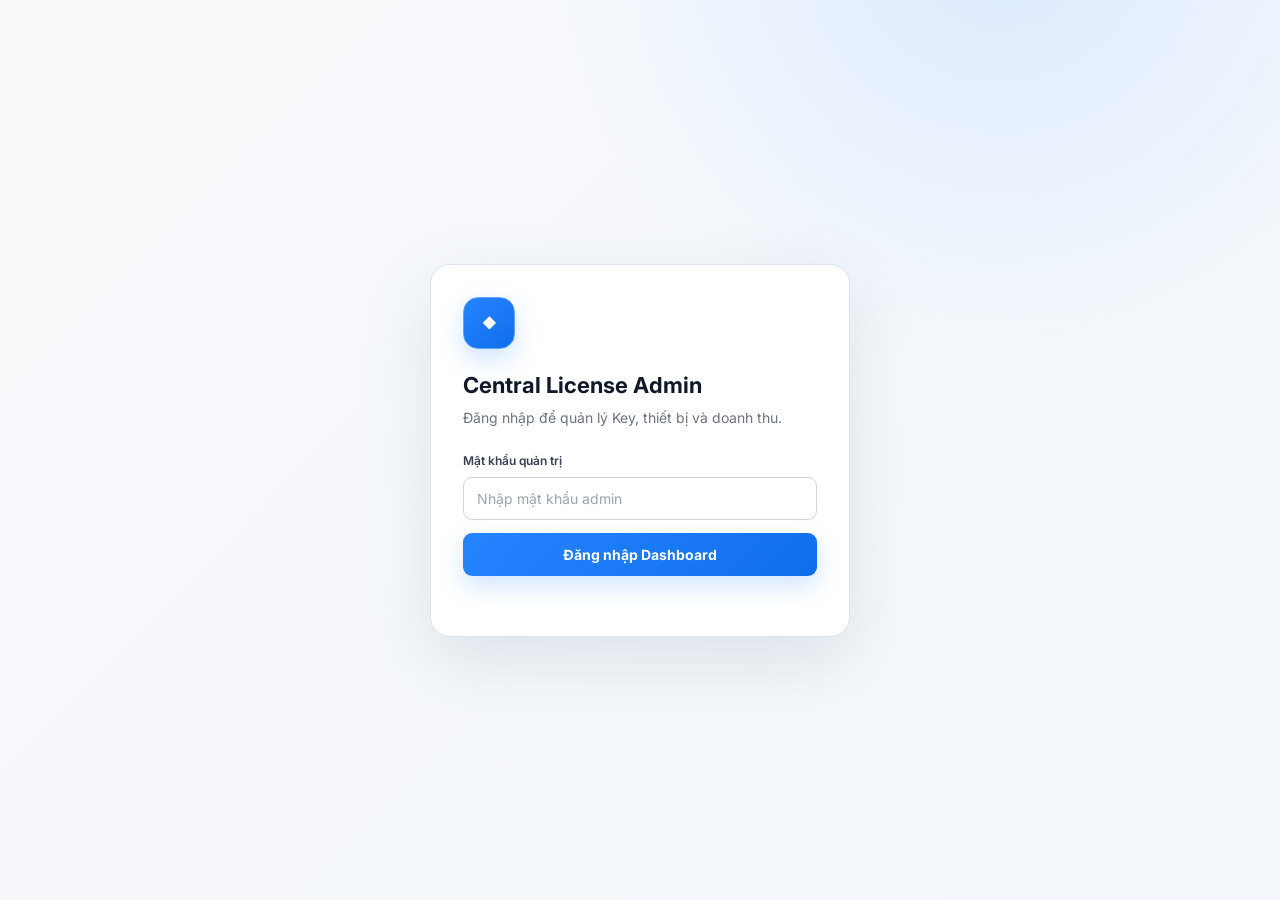
<file: license_server/admin.html>
<!DOCTYPE html>
<html lang="vi">
<head>
<meta charset="UTF-8"><meta name="viewport" content="width=device-width,initial-scale=1"><meta name="description" content="Dashboard quản trị License Server EasyChat"><title>License Admin | EasyChat</title>
<link rel="preconnect" href="https://fonts.googleapis.com"><link href="https://fonts.googleapis.com/css2?family=Inter:wght@400;500;600;700;800&display=swap" rel="stylesheet">
<style>
:root{--app:#16283b;--side:#1b3046;--panel:#21384f;--surface:#29445e;--hover:#355570;--border:#4b6983;--text:#f8fafc;--muted:#aec1d2;--accent:#38bdf8;--green:#34d399;--amber:#fbbf24;--red:#f87171;--radius:14px}*{box-sizing:border-box}body{margin:0;background:radial-gradient(circle at 75% 0,rgba(56,189,248,.18),transparent 32%),linear-gradient(135deg,#182c40,#20384f 55%,#172a3d);color:var(--text);font:14px/1.5 Inter,sans-serif}button,input,select{font:inherit}button{cursor:pointer}.hidden{display:none!important}.icon{width:19px;height:19px;fill:none;stroke:currentColor;stroke-width:1.8;stroke-linecap:round;stroke-linejoin:round}button:focus-visible,input:focus-visible,select:focus-visible{outline:2px solid #7dd3fc;outline-offset:2px}
.login{min-height:100vh;display:grid;place-items:center;padding:20px}.login-card{width:min(420px,100%);padding:32px;border:1px solid var(--border);border-radius:20px;background:linear-gradient(145deg,var(--surface),var(--side));box-shadow:0 30px 80px #0007}.logo{width:52px;height:52px;border-radius:15px;display:grid;place-items:center;color:#7dd3fc;background:#0ea5e922;border:1px solid #38bdf844}.login h1{font-size:22px;margin:20px 0 5px}.login p{color:var(--muted);margin:0 0 24px}.label{display:block;font-size:12px;font-weight:600;margin-bottom:7px}.input{width:100%;height:43px;padding:0 13px;border:1px solid var(--border);border-radius:9px;background:var(--app);color:var(--text)}.login-btn{width:100%;height:43px;margin-top:13px;border:0;border-radius:9px;color:white;font-weight:700;background:linear-gradient(135deg,var(--accent),#0284c7)}.login-error{min-height:18px;color:#fca5a5;font-size:12px;margin-top:10px}
.app{display:grid;grid-template-columns:252px minmax(0,1fr);min-height:100vh}.sidebar{position:fixed;inset:0 auto 0 0;width:252px;padding:18px 14px;background:linear-gradient(var(--side),#081321);border-right:1px solid #28405799;display:flex;flex-direction:column;z-index:30}.brand{display:flex;gap:11px;align-items:center;padding:7px 9px 22px}.brand .logo{width:38px;height:38px;border-radius:11px;color:white;background:linear-gradient(145deg,var(--accent),#2563eb)}.brand strong{font-size:13px}.brand small{display:block;color:var(--muted);font-size:10px}.nav-label{padding:10px;color:#536b82;font-size:10px;font-weight:800;letter-spacing:.12em}.nav{display:grid;gap:4px}.nav button{min-height:42px;border:0;border-radius:9px;padding:0 11px;background:transparent;color:#90a6ba;display:flex;align-items:center;gap:11px;text-align:left;font-weight:600}.nav button:hover{background:var(--hover);color:white}.nav button.active{color:#7dd3fc;background:#0ea5e91d;box-shadow:inset 3px 0 var(--accent)}.count{margin-left:auto;padding:1px 7px;border-radius:99px;background:#7f95aa22;font-size:10px}.server{margin-top:auto;padding:14px 10px;border-top:1px solid #28405799;display:flex;gap:9px;align-items:center}.dot{width:8px;height:8px;border-radius:50%;background:var(--green);box-shadow:0 0 0 5px #10b98118}.server small{display:block;color:var(--muted);font-size:10px}
.main{grid-column:2;min-width:0}.topbar{height:72px;position:sticky;top:0;z-index:20;padding:0 27px;display:flex;align-items:center;gap:12px;background:#1a2f44e8;backdrop-filter:blur(15px);border-bottom:1px solid #4b6983aa}.heading h1{font-size:18px;margin:0}.heading p{font-size:11px;color:var(--muted);margin:2px 0}.actions{margin-left:auto;display:flex;gap:8px}.search{width:min(310px,28vw)}.btn{height:40px;padding:0 13px;border:1px solid var(--border);border-radius:9px;background:var(--surface);color:#e2edf5;display:inline-flex;align-items:center;gap:7px}.btn:hover{background:var(--hover);color:white}.btn.danger{color:#fecaca;background:#ef44441f}.menu{display:none;width:40px;padding:0;justify-content:center}.content{padding:25px 27px 40px;max-width:1680px;margin:auto}.stats{display:grid;grid-template-columns:repeat(4,1fr);gap:14px;margin-bottom:18px}.stat{min-height:126px;padding:18px;border:1px solid #52718c;border-radius:var(--radius);background:linear-gradient(145deg,#2b4863,#21394f);box-shadow:0 10px 26px #07111d33}.stat-head{display:flex;justify-content:space-between;color:#c2d2df;font-size:11px;font-weight:600}.stat-ico{width:34px;height:34px;border-radius:9px;display:grid;place-items:center;color:#bae6fd;background:#38bdf82b}.stat-value{font-size:26px;font-weight:800;margin-top:7px}.stat-note{color:#adc1d2;font-size:10px}.stat.green .stat-ico{color:#a7f3d0;background:#10b9812b}.stat.amber .stat-ico{color:#fde68a;background:#f59e0b2b}.stat.violet .stat-ico{color:#ddd6fe;background:#8b5cf62b}
.panel{border:1px solid #52718c;border-radius:var(--radius);background:#21384ff5;box-shadow:0 18px 42px #07111d44;overflow:hidden}.panel-head{min-height:66px;padding:12px 17px;display:flex;align-items:center;border-bottom:1px solid #52718c99}.panel h2{font-size:14px;margin:0}.panel p{font-size:10px;color:var(--muted);margin:2px 0}.filters{margin-left:auto;display:flex;gap:8px}.select{height:36px;padding:0 10px;border:1px solid var(--border);border-radius:8px;background:var(--surface);color:#e2edf5;font-size:11px}.table-wrap{overflow:auto;min-height:300px}table{width:100%;min-width:1050px;border-collapse:collapse}th{height:42px;padding:0 15px;text-align:left;background:#1a3045;color:#b7cad9;font-size:9px;letter-spacing:.08em;text-transform:uppercase}td{padding:14px 15px;border-top:1px solid #52718c77;vertical-align:top;color:#e2e8f0;font-size:12px}tbody tr:hover{background:#35557088}.sub{display:block;color:var(--muted);font-size:10px;margin-top:3px}.key{font-family:Consolas,monospace;color:#bae6fd;padding:5px 7px;border-radius:6px;background:#38bdf81f;border:1px solid #38bdf852;white-space:nowrap}.copy,.remove{width:28px;height:28px;border:0;border-radius:6px;background:transparent;color:var(--muted)}.copy:hover{background:var(--hover);color:white}.badge{display:inline-flex;align-items:center;gap:5px;padding:3px 8px;border-radius:99px;font-size:10px;font-weight:700;white-space:nowrap}.badge:before{content:"";width:5px;height:5px;border-radius:50%;background:currentColor}.ok{color:#a7f3d0;background:#10b98126}.warn{color:#fde68a;background:#f59e0b26}.bad{color:#fecaca;background:#ef444426}.devices{display:flex;flex-wrap:wrap;gap:6px}.device{display:flex;align-items:center;gap:6px;padding:3px 4px 3px 8px;border:1px solid #52718c99;border-radius:7px;background:#192e42}.remove{width:25px;height:25px;color:#fecaca;background:#ef444422}.empty{height:290px;display:grid;place-items:center;text-align:center;color:var(--muted)}.loading{height:3px;background:#38bdf833;overflow:hidden}.loading:after{content:"";display:block;width:35%;height:100%;background:var(--accent);animation:load 1s infinite}.toasts{position:fixed;right:20px;bottom:20px;z-index:100}.toast{margin-top:8px;min-width:280px;padding:12px;border:1px solid var(--border);border-radius:10px;background:var(--surface);box-shadow:0 18px 42px #0006}.toast.error{border-color:#ef444466}.overlay{display:none}@keyframes load{from{transform:translateX(-110%)}to{transform:translateX(320%)}}
@media(max-width:1050px){.stats{grid-template-columns:repeat(2,1fr)}}@media(max-width:760px){.app{display:block}.sidebar{transform:translateX(-105%);transition:.2s}.sidebar.open{transform:none}.overlay.open{display:block;position:fixed;inset:0;background:#0f172a66;z-index:25}.main{grid-column:auto}.menu{display:inline-flex}.topbar{height:64px;padding:0 13px}.search{display:none}.content{padding:15px 13px}.stats{gap:9px}.filters{margin-left:0;width:100%}.panel-head{align-items:flex-start;flex-direction:column;gap:10px}.select{flex:1}}@media(max-width:440px){.stats{grid-template-columns:1fr}.stat{min-height:100px}}@media(prefers-reduced-motion:reduce){*{animation:none!important;transition:none!important}}
/* Light theme — đồng bộ CRM client */
:root{--app:#f6f7f9;--side:#fff;--panel:#fff;--surface:#f1f3f6;--hover:#eef4ff;--border:#e5e7eb;--text:#111827;--muted:#6b7280;--accent:#2684ff;--green:#059669;--amber:#d97706;--red:#dc2626}
body{background:radial-gradient(circle at 78% -8%,#dbeafe 0,transparent 32%),linear-gradient(135deg,#f8fafc,#f3f6fa);color:var(--text)}
.login-card{background:#fff;border-color:#dbe3ec;box-shadow:0 24px 70px #46617d24}.login .logo{color:#fff;background:linear-gradient(145deg,#2684ff,#0f6eea);border-color:#60a5fa;box-shadow:0 10px 25px #2684ff38}.login p,.stat-note,.sub,.panel p,.heading p,.brand small,.server small{color:#6b7280}.label{color:#374151}.input{background:#fff;color:#111827;border-color:#d1d5db}.input::placeholder{color:#9ca3af}.login-btn{background:linear-gradient(135deg,#2684ff,#0f6eea);box-shadow:0 10px 24px #2684ff35}.login-error{color:#dc2626}
.sidebar{background:linear-gradient(180deg,#fff,#f8fafc);border-right-color:#e5e7eb;box-shadow:5px 0 25px #3341550d}.brand .logo{color:#fff;background:linear-gradient(145deg,#2684ff,#0f6eea)}.brand strong,.server strong{color:#111827}.nav-label{color:#9ca3af}.nav button{color:#4b5563}.nav button:hover{background:#eef4ff;color:#0f6eea}.nav button.active{color:#0f6eea;background:#eaf3ff;box-shadow:inset 3px 0 #2684ff}.count{color:#2563eb;background:#dbeafe}.server{border-top-color:#e5e7eb}.dot{background:#10b981}
.topbar{background:#fffffff0;border-bottom-color:#e5e7eb;box-shadow:0 3px 16px #3341550b}.heading h1{color:#111827}.btn{background:#fff;border-color:#d1d5db;color:#374151;box-shadow:0 1px 2px #1118270a}.btn:hover{background:#eef4ff;color:#0f6eea;border-color:#93c5fd}.btn.danger{color:#dc2626;background:#fff;border-color:#fecaca}.btn.danger:hover{background:#fef2f2}
.stat{background:#fff;border-color:#e5e7eb;box-shadow:0 8px 24px #33415512}.stat:hover{border-color:#bfdbfe;box-shadow:0 12px 28px #2684ff17}.stat-head{color:#64748b}.stat-value{color:#111827}.stat-ico{color:#0f6eea;background:#eaf3ff}.stat.green .stat-ico{color:#047857;background:#d1fae5}.stat.amber .stat-ico{color:#b45309;background:#fef3c7}.stat.violet .stat-ico{color:#7c3aed;background:#ede9fe}
.panel{background:#fff;border-color:#e5e7eb;box-shadow:0 12px 32px #33415512}.panel-head{border-bottom-color:#e5e7eb}.panel h2{color:#111827}.select{background:#fff;color:#374151;border-color:#d1d5db}th{background:#f8fafc;color:#64748b;border-bottom:1px solid #e5e7eb}td{color:#374151;border-top-color:#edf0f3}tbody tr:hover{background:#f5f9ff}.check-cell{width:42px;text-align:center}.row-check,.select-all{width:16px;height:16px;accent-color:#2684ff;cursor:pointer}.bulk-delete{height:36px;padding:0 11px;border:1px solid #fecaca;border-radius:8px;color:#dc2626;background:#fff;font-size:11px;font-weight:700}.bulk-delete:hover{background:#fee2e2}.bulk-delete:disabled{opacity:.45;cursor:not-allowed}.key{color:#0f6eea;background:#eaf3ff;border-color:#bfdbfe}.copy{color:#64748b}.copy:hover{background:#dbeafe;color:#0f6eea}.ok{color:#047857;background:#d1fae5}.warn{color:#b45309;background:#fef3c7}.bad{color:#b91c1c;background:#fee2e2}.device{background:#f8fafc;border-color:#dbe3ec;color:#374151}.remove{color:#dc2626;background:#fee2e2}.delete-key{height:32px;padding:0 10px;border:1px solid #fecaca;border-radius:7px;color:#dc2626;background:#fff;white-space:nowrap;font-size:11px;font-weight:700}.delete-key:hover{background:#fee2e2;border-color:#fca5a5}.delete-key:disabled{opacity:.55;cursor:not-allowed}.empty{color:#6b7280}.loading{background:#dbeafe}.toast{background:#fff;color:#111827;border-color:#dbe3ec;box-shadow:0 18px 42px #33415526}
.dashboard-grid{display:grid;grid-template-columns:minmax(0,1.55fr) minmax(280px,.8fr);gap:18px;margin-bottom:18px}.dash-card{min-width:0;border:1px solid #e5e7eb;border-radius:14px;background:#fff;box-shadow:0 8px 24px #3341550d}.dash-head{padding:17px 19px 10px;display:flex;align-items:flex-start;justify-content:space-between;gap:12px}.dash-head h2{font-size:14px;margin:0;color:#111827}.dash-head p{font-size:10px;color:#6b7280;margin:3px 0 0}.chart-total{font-size:18px;font-weight:800;color:#111827;text-align:right}.chart-total small{display:block;font-size:9px;font-weight:500;color:#6b7280}.revenue-chart{height:205px;padding:14px 20px 18px;display:flex;align-items:flex-end;gap:12px;border-top:1px solid #f1f5f9}.bar-col{height:100%;min-width:0;flex:1;display:flex;flex-direction:column;justify-content:flex-end;align-items:center;gap:7px}.bar-value{font-size:9px;color:#64748b;white-space:nowrap}.bar-track{height:145px;width:min(42px,70%);display:flex;align-items:flex-end;border-radius:8px;background:#f1f5f9;overflow:hidden}.bar-fill{width:100%;min-height:4px;border-radius:8px 8px 0 0;background:linear-gradient(180deg,#2684ff,#60a5fa);transition:height .25s}.bar-label{font-size:9px;font-weight:600;color:#64748b}.health-body{padding:8px 19px 18px;display:grid;gap:14px}.health-row{display:grid;grid-template-columns:1fr auto;gap:7px;align-items:center}.health-label{font-size:11px;color:#475569}.health-number{font-size:11px;font-weight:700;color:#111827}.health-track{grid-column:1/-1;height:7px;border-radius:99px;background:#eef2f7;overflow:hidden}.health-fill{height:100%;border-radius:99px;background:#10b981}.health-fill.amber{background:#f59e0b}.health-fill.red{background:#ef4444}.expiry-card{grid-column:1/-1}.expiry-list{display:grid;grid-template-columns:repeat(3,minmax(0,1fr));gap:10px;padding:4px 19px 18px}.expiry-item{display:flex;align-items:center;justify-content:space-between;gap:10px;padding:12px;border:1px solid #e5e7eb;border-radius:10px;background:#fafcff}.expiry-item strong{display:block;font-size:11px;color:#111827}.expiry-item span{display:block;font-size:9px;color:#64748b;margin-top:2px}.expiry-days{flex:none;padding:4px 8px;border-radius:99px;background:#fef3c7;color:#b45309!important;font-size:9px!important;font-weight:700}.rank-revenue{flex:none;padding:4px 8px;border-radius:99px;background:#dbeafe;color:#1d4ed8!important;font-size:9px!important;font-weight:700}.dash-empty{padding:24px;color:#94a3b8;font-size:11px;text-align:center;grid-column:1/-1}@media(max-width:1100px){.dashboard-grid{grid-template-columns:1fr}.expiry-list{grid-template-columns:1fr}.expiry-card{grid-column:auto}}@media(max-width:760px){.revenue-chart{gap:5px;padding-inline:10px}.bar-value{display:none}}
</style></head>
<body>
<section id="login" class="login"><form id="loginForm" class="login-card"><div class="logo">◆</div><h1>Central License Admin</h1><p>Đăng nhập để quản lý Key, thiết bị và doanh thu.</p><label class="label" for="pass">Mật khẩu quản trị</label><input id="pass" class="input" type="password" placeholder="Nhập mật khẩu admin" autocomplete="current-password" required><button class="login-btn">Đăng nhập Dashboard</button><div id="loginError" class="login-error"></div></form></section>
<div id="app" class="app hidden"><div id="overlay" class="overlay"></div><aside id="sidebar" class="sidebar"><div class="brand"><div class="logo">◆</div><div><strong>License Admin</strong><small>EasyChat Control Center</small></div></div><div class="nav-label">QUẢN LÝ</div><nav class="nav"><button class="active" data-view="overview">▦ Tổng quan</button><button data-view="licenses">⌁ License Keys <span id="keyCount" class="count">0</span></button><button data-view="pricing">⚙ Cài đặt bảng giá</button></nav><div class="server"><span class="dot"></span><div><strong>License Server Online</strong><small>genblackmmoonline.online</small></div></div></aside>
<main class="main"><header class="topbar"><button id="menu" class="btn menu">☰</button><div class="heading"><h1 id="title">Tổng quan</h1><p id="subtitle">Theo dõi hoạt động cấp phép theo thời gian thực</p></div><div class="actions"><input id="search" class="input search" placeholder="Tìm mã đơn, Key, thiết bị..."><button id="refresh" class="btn">↻ Làm mới</button><button id="logout" class="btn danger">Đăng xuất</button></div></header>
<div class="content"><section id="statsSection" class="stats"><article class="stat"><div class="stat-head">TỔNG KEY ĐÃ CẤP <span class="stat-ico">⌁</span></div><div id="total" class="stat-value">0</div><div class="stat-note">Tất cả license trong hệ thống</div></article><article class="stat green"><div class="stat-head">DOANH THU HÔM NAY <span class="stat-ico">₫</span></div><div id="revenueToday" class="stat-value">0₫</div><div class="stat-note">Đơn hàng phát sinh trong ngày</div></article><article class="stat amber"><div class="stat-head">DOANH THU THÁNG NÀY <span class="stat-ico">↗</span></div><div id="revenueMonth" class="stat-value">0₫</div><div class="stat-note">Tổng doanh thu từ đầu tháng</div></article><article class="stat violet"><div class="stat-head">TỔNG DOANH THU <span class="stat-ico">Σ</span></div><div id="revenue" class="stat-value">0₫</div><div class="stat-note">Toàn bộ doanh thu đã cấp Key</div></article></section>
<section id="dashboardInsights" class="dashboard-grid"><article class="dash-card"><div class="dash-head"><div><h2>Doanh thu 6 tháng gần nhất</h2><p>Tổng hợp từ các đơn hàng đã cấp License Key</p></div><div id="chartTotal" class="chart-total">0₫<small>Trong 6 tháng</small></div></div><div id="revenueChart" class="revenue-chart"></div></article><article class="dash-card"><div class="dash-head"><div><h2>Cơ cấu gói License</h2><p>Tỷ lệ lựa chọn theo thời hạn sử dụng</p></div></div><div id="healthBody" class="health-body"></div></article><article class="dash-card expiry-card"><div class="dash-head"><div><h2>Khách hàng doanh thu cao</h2><p>Xếp hạng công ty theo tổng giá trị đơn hàng</p></div><span id="expiryCount" class="count">0</span></div><div id="expiryList" class="expiry-list"></div></article></section>
<section id="licensePanel" class="panel"><div id="loading" class="loading hidden"></div><div class="panel-head"><div><h2>Danh sách License</h2><p id="summary">Đang tải dữ liệu...</p></div><div class="filters"><button id="bulkDelete" class="bulk-delete" disabled>Xóa đã chọn (0)</button><select id="period" class="select" aria-label="Kiểu thời gian"><option value="all">Tất cả thời gian</option><option value="day">Theo ngày</option><option value="month">Theo tháng</option><option value="year">Theo năm</option></select><input id="dayPicker" class="select hidden" type="date" aria-label="Chọn ngày"><input id="monthPicker" class="select hidden" type="month" aria-label="Chọn tháng"><select id="yearPicker" class="select hidden" aria-label="Chọn năm"></select><select id="filter" class="select"><option value="all">Tất cả trạng thái</option><option value="active">Còn hiệu lực</option><option value="expired">Đã hết hạn</option><option value="full">Đã đầy slot</option><option value="available">Còn slot</option></select><select id="sort" class="select"><option value="newest">Mới nhất</option><option value="expiry">Sắp hết hạn</option><option value="revenue">Doanh thu công ty cao</option></select></div></div><div class="table-wrap"><table><thead><tr><th class="check-cell"><input id="selectAll" class="select-all" type="checkbox" aria-label="Chọn tất cả Key đang hiển thị"></th><th>Đơn hàng</th><th>License Key</th><th>Tên công ty</th><th>Ngày thanh toán</th><th>Trạng thái</th><th>Slot máy</th><th>Thời hạn</th><th>Thiết bị đang dùng</th><th>Thao tác</th></tr></thead><tbody id="tbody"></tbody></table><div id="empty" class="empty hidden"><div><strong>Không tìm thấy dữ liệu</strong><br>Thử thay đổi từ khóa hoặc bộ lọc.</div></div></div></section><section id="pricingPanel" class="panel hidden"><div class="panel-head"><div><h2>Cài đặt bảng giá</h2><p>Giá mới áp dụng cho các đơn hàng được tạo sau khi lưu.</p></div></div><form id="pricingForm" style="padding:24px;max-width:900px"><div style="display:grid;grid-template-columns:repeat(auto-fit,minmax(180px,1fr));gap:16px"><label><strong>Giá máy đầu tiên / tháng (VNĐ)</strong><input id="priceUnit" class="input" type="number" min="0" max="100000000" step="1" inputmode="numeric" required style="width:100%;margin-top:8px"></label><label><strong>Giá thuê thêm 1 slot / tháng</strong><input id="extraSlotPrice" class="input" type="number" min="0" max="100000000" step="1" inputmode="numeric" required style="width:100%;margin-top:8px"></label><label><strong>Giảm gói 1 tháng (%)</strong><input id="discount1" class="input" type="number" min="0" max="90" step="1" required style="width:100%;margin-top:8px"></label><label><strong>Giảm gói 3 tháng (%)</strong><input id="discount3" class="input" type="number" min="0" max="90" step="1" required style="width:100%;margin-top:8px"></label><label><strong>Giảm gói 6 tháng (%)</strong><input id="discount6" class="input" type="number" min="0" max="90" step="1" required style="width:100%;margin-top:8px"></label><label><strong>Giảm gói 12 tháng (%)</strong><input id="discount12" class="input" type="number" min="0" max="90" step="1" required style="width:100%;margin-top:8px"></label></div><div id="pricePreview" class="stats" style="margin-top:24px"></div><div style="display:flex;align-items:center;gap:14px;margin-top:20px"><button id="savePricing" class="btn" type="submit">Lưu bảng giá</button><span id="pricingStatus" class="sub"></span></div></form></section></div></main></div><div id="toasts" class="toasts"></div>
<script>
(function(){const o=window.fetch;window.fetch=function(r,i){if(typeof r==='string'&&r.startsWith('/api/')){let b=location.pathname.substring(0,location.pathname.lastIndexOf('/'));if(b.endsWith('/'))b=b.slice(0,-1);r=b+r}return o.call(this,r,i)}})();
const today=new Date(),pad=n=>String(n).padStart(2,'0'),todayValue=`${today.getFullYear()}-${pad(today.getMonth()+1)}-${pad(today.getDate())}`,monthValue=`${today.getFullYear()}-${pad(today.getMonth()+1)}`;const S={token:localStorage.getItem('admin_token')||'',data:[],query:'',filter:'all',sort:'newest',period:'all',day:todayValue,month:monthValue,year:String(today.getFullYear()),view:'overview',selected:new Set()},$=id=>document.getElementById(id),esc=s=>String(s??'').replace(/[&<>"']/g,c=>({'&':'&amp;','<':'&lt;','>':'&gt;','"':'&quot;',"'":'&#39;'}[c])),money=n=>new Intl.NumberFormat('vi-VN').format(+n||0)+'₫';function parseDate(v){if(!v)return new Date(NaN);if(v instanceof Date)return v;let s=String(v).trim();if(!s)return new Date(NaN);let dmy=s.match(/^(\d{1,2})\/(\d{1,2})\/(\d{4})(?:\s+(\d{1,2}):(\d{2})(?::(\d{2}))?)?/);if(dmy){let d=parseInt(dmy[1],10),m=parseInt(dmy[2],10)-1,y=parseInt(dmy[3],10),h=parseInt(dmy[4]||0,10),min=parseInt(dmy[5]||0,10),sec=parseInt(dmy[6]||0,10);return new Date(y,m,d,h,min,sec)}if(/^\d{4}-\d{2}-\d{2}\s\d{2}:\d{2}/.test(s))s=s.replace(' ','T');return new Date(s)}const orderDate=x=>parseDate(x.paid_at||x.order_created_at||x.created_at);function toast(m,error=false){let e=document.createElement('div');e.className='toast'+(error?' error':'');e.textContent=m;$('toasts').append(e);setTimeout(()=>e.remove(),3000)}
$('loginForm').onsubmit=async e=>{e.preventDefault();$('loginError').textContent='';try{let r=await fetch('/api/admin/login',{method:'POST',headers:{'Content-Type':'application/json'},body:JSON.stringify({password:$('pass').value.trim()})}),j=await r.json();if(!r.ok||!j.success)throw Error(j.message||'Mật khẩu quản trị không chính xác.');S.token=j.token;localStorage.setItem('admin_token',S.token);await load(true)}catch(err){localStorage.removeItem('admin_token');S.token='';$('loginError').textContent=err.message}};async function load(login=false){$('loading').classList.remove('hidden');try{let r=await fetch('/api/admin/licenses',{headers:{Authorization:`Bearer ${S.token}`}}),j=await r.json();if(!r.ok||!j.success)throw Error('Phiên quản trị không hợp lệ. Vui lòng đăng nhập lại.');localStorage.setItem('admin_token',S.token);S.data=Array.isArray(j.data)?j.data:[];let years=Array.from(new Set([today.getFullYear(),...S.data.map(x=>orderDate(x).getFullYear()).filter(Number.isFinite)])).sort((a,b)=>b-a);$('yearPicker').innerHTML=years.map(y=>`<option value="${y}">${y}</option>`).join('');if(!years.includes(+S.year))S.year=String(years[0]);$('yearPicker').value=S.year;$('login').classList.add('hidden');$('app').classList.remove('hidden');update();if(!login)toast('Dữ liệu đã được cập nhật.')}catch(e){localStorage.removeItem('admin_token');if(login){$('app').classList.add('hidden');$('login').classList.remove('hidden');$('loginError').textContent=e.message;S.token=''}else toast(e.message,true)}finally{$('loading').classList.add('hidden')}}
function periodRows(){return S.data.filter(x=>{if(S.period==='all')return true;let d=orderDate(x);if(Number.isNaN(d.getTime()))return false;let y=String(d.getFullYear()),m=`${y}-${pad(d.getMonth()+1)}`,day=`${m}-${pad(d.getDate())}`;return S.period==='day'?day===S.day:S.period==='month'?m===S.month:y===S.year})}
function companyKey(x){return String(x.company_name||'').trim().replace(/\s+/g,' ').toLocaleLowerCase('vi-VN')}
function update(){let data=periodRows(),dev=data.reduce((n,x)=>n+(x.devices?.length||0),0),todayRevenue=data.filter(x=>{let d=orderDate(x);return !Number.isNaN(d.getTime())&&d.getFullYear()===today.getFullYear()&&d.getMonth()===today.getMonth()&&d.getDate()===today.getDate()}).reduce((n,x)=>n+(+x.total_amount||0),0),monthRevenue=data.filter(x=>{let d=orderDate(x);return !Number.isNaN(d.getTime())&&d.getFullYear()===today.getFullYear()&&d.getMonth()===today.getMonth()}).reduce((n,x)=>n+(+x.total_amount||0),0);$('total').textContent=data.length;$('revenueToday').textContent=money(todayRevenue);$('revenueMonth').textContent=money(monthRevenue);$('revenue').textContent=money(data.reduce((n,x)=>n+(+x.total_amount||0),0));$('keyCount').textContent=S.data.length;let deviceCount=$('deviceCount');if(deviceCount)deviceCount.textContent=dev;renderDashboard();render()}
function renderDashboard(){let months=[];for(let i=5;i>=0;i--){let d=new Date(today.getFullYear(),today.getMonth()-i,1),key=`${d.getFullYear()}-${pad(d.getMonth()+1)}`;months.push({key,label:`T${d.getMonth()+1}`,value:0})}S.data.forEach(x=>{let d=orderDate(x),key=Number.isNaN(d.getTime())?'':`${d.getFullYear()}-${pad(d.getMonth()+1)}`,m=months.find(v=>v.key===key);if(m)m.value+=+x.total_amount||0});let max=Math.max(1,...months.map(x=>x.value)),sixTotal=months.reduce((n,x)=>n+x.value,0);$('chartTotal').innerHTML=`${money(sixTotal)}<small>Trong 6 tháng</small>`;$('revenueChart').innerHTML=months.map(x=>`<div class="bar-col"><span class="bar-value">${x.value?money(x.value):'0₫'}</span><div class="bar-track"><div class="bar-fill" style="height:${Math.max(x.value?8:3,x.value/max*100)}%"></div></div><span class="bar-label">${x.label}</span></div>`).join('');let total=S.data.length,pct=(v,t)=>t?Math.round(v/t*100):0,packageDurations=[1,3,6,12],packageColors=['','amber','','red'];$('healthBody').innerHTML=packageDurations.map((duration,index)=>{let count=S.data.filter(x=>Number(x.months)===duration).length;return `<div class="health-row"><span class="health-label">Gói ${duration} tháng</span><strong class="health-number">${count} Key · ${pct(count,total)}%</strong><div class="health-track"><div class="health-fill ${packageColors[index]}" style="width:${pct(count,total)}%"></div></div></div>`}).join('');let companies=new Map();S.data.forEach(x=>{let key=companyKey(x),name=String(x.company_name||'').trim();if(!key)return;let current=companies.get(key)||{name,revenue:0,keys:0};current.revenue+=+x.total_amount||0;current.keys++;companies.set(key,current)});let leaders=[...companies.values()].sort((a,b)=>b.revenue-a.revenue||b.keys-a.keys).slice(0,6);$('expiryCount').textContent=leaders.length;$('expiryList').innerHTML=leaders.length?leaders.map((x,index)=>`<div class="expiry-item"><div><strong>#${index+1} · ${esc(x.name)}</strong><span>${x.keys} License Key đã mua</span></div><span class="rank-revenue">${money(x.revenue)}</span></div>`).join(''):'<div class="dash-empty">Chưa có thông tin công ty để xếp hạng doanh thu.</div>'}
function rows(){let q=S.query.toLowerCase(),now=Date.now(),base=periodRows(),totals=new Map(),counts=new Map();base.forEach(x=>{let k=companyKey(x);if(k){totals.set(k,(totals.get(k)||0)+(+x.total_amount||0));counts.set(k,(counts.get(k)||0)+1)}});let a=base.filter(x=>`${x.order_code} ${x.key_value} ${x.company_name||''} ${(x.devices||[]).map(d=>d.device_name+' '+d.machine_id)}`.toLowerCase().includes(q));a=a.filter(x=>{let active=x.is_active!==0&&new Date(x.expires_at)>now,full=(x.devices?.length||0)>=x.machines;if(S.filter==='active')return active;if(S.filter==='expired')return !active;if(S.filter==='full')return full;if(S.filter==='available')return !full;return true});if(S.view==='devices')a=a.filter(x=>x.devices?.length);if(S.sort==='expiry')a.sort((a,b)=>new Date(a.expires_at)-new Date(b.expires_at));else if(S.sort==='revenue')a.sort((a,b)=>{let ka=companyKey(a),kb=companyKey(b);if(!ka&&kb)return 1;if(ka&&!kb)return -1;return (totals.get(kb)||0)-(totals.get(ka)||0)||ka.localeCompare(kb,'vi')||orderDate(b)-orderDate(a)});else a.sort((a,b)=>orderDate(b)-orderDate(a));return a.map(x=>({...x,_companyRevenue:totals.get(companyKey(x))||0,_companyKeys:counts.get(companyKey(x))||0}))}
function updateSelection(){let visible=rows().map(x=>x.id),selected=visible.filter(id=>S.selected.has(id)).length;$('bulkDelete').textContent=`Xóa đã chọn (${S.selected.size})`;$('bulkDelete').disabled=!S.selected.size;$('selectAll').checked=visible.length>0&&selected===visible.length;$('selectAll').indeterminate=selected>0&&selected<visible.length}
function render(){let a=rows(),now=Date.now(),periodLabel=S.period==='all'?'tất cả thời gian':S.period==='day'?S.day:S.period==='month'?S.month:S.year;$('summary').textContent=`${a.length} license · ${periodLabel}`;$('empty').classList.toggle('hidden',a.length>0);$('tbody').innerHTML=a.map(x=>{let active=x.is_active!==0&&new Date(x.expires_at)>now,used=x.devices?.length||0,paid=orderDate(x);return `<tr><td class="check-cell"><input class="row-check" type="checkbox" data-select="${x.id}" ${S.selected.has(x.id)?'checked':''} aria-label="Chọn Key ${esc(x.key_value)}"></td><td><strong>${esc(x.order_code)}</strong><span class="sub">${money(x.total_amount)} · ${x.months} tháng</span></td><td><code class="key">${esc(x.key_value)}</code> <button class="copy" data-copy="${esc(x.key_value)}" aria-label="Sao chép Key">⧉</button></td><td><strong>${esc(x.company_name||'Chưa cập nhật')}</strong>${x.company_name?`<span class="sub">${money(x._companyRevenue)} · ${x._companyKeys} Key trong kỳ</span>`:''}</td><td><strong>${Number.isNaN(paid.getTime())?'—':paid.toLocaleDateString('vi-VN')}</strong><span class="sub">${Number.isNaN(paid.getTime())?'Không có dữ liệu':paid.toLocaleTimeString('vi-VN',{hour:'2-digit',minute:'2-digit'})}</span></td><td><span class="badge ${active?'ok':'bad'}">${active?'Còn hiệu lực':'Hết hạn'}</span></td><td><span class="badge ${used>=x.machines?'warn':'ok'}">${used} / ${x.machines} máy</span></td><td>${new Date(x.expires_at).toLocaleDateString('vi-VN')}<span class="sub">${active?Math.ceil((new Date(x.expires_at)-now)/86400000)+' ngày còn lại':'Đã hết hạn'}</span></td><td><div class="devices">${used?x.devices.map(d=>`<div class="device" title="${esc(d.machine_id)}">▣ ${esc(d.device_name||'Máy CRM')} <button class="remove" data-remove="${d.id}" aria-label="Gỡ thiết bị">×</button></div>`).join(''):'<span class="sub">Chưa có thiết bị kích hoạt</span>'}</div></td><td><button class="delete-key" data-delete="${x.id}" data-key="${esc(x.key_value)}">Xóa Key</button></td></tr>`}).join('');document.querySelectorAll('[data-copy]').forEach(b=>b.onclick=async()=>{await navigator.clipboard.writeText(b.dataset.copy);toast('Đã sao chép License Key.')});document.querySelectorAll('[data-remove]').forEach(b=>b.onclick=()=>removeDevice(+b.dataset.remove));document.querySelectorAll('[data-delete]').forEach(b=>b.onclick=()=>deleteLicense(b));document.querySelectorAll('[data-select]').forEach(c=>c.onchange=()=>{let id=+c.dataset.select;c.checked?S.selected.add(id):S.selected.delete(id);updateSelection()});updateSelection()}
async function removeDevice(id){if(!confirm('Gỡ thiết bị này khỏi Key và giải phóng slot?'))return;try{let r=await fetch('/api/admin/remove-device',{method:'POST',headers:{'Content-Type':'application/json',Authorization:`Bearer ${S.token}`},body:JSON.stringify({deviceId:id})}),j=await r.json();if(!r.ok||!j.success)throw Error(j.message||'Không thể gỡ thiết bị');toast('Đã gỡ thiết bị và giải phóng slot.');load()}catch(e){toast(e.message,true)}}
async function deleteById(id){let r=await fetch(`/api/admin/licenses/${id}`,{method:'DELETE',headers:{Authorization:`Bearer ${S.token}`}}),j=await r.json();if(!r.ok||!j.success)throw Error(j.message||'Không thể xóa License Key')}
async function deleteLicense(button){if(!confirm(`Xóa vĩnh viễn Key ${button.dataset.key}?`))return;button.disabled=true;button.textContent='Đang xóa...';try{await deleteById(+button.dataset.delete);S.selected.delete(+button.dataset.delete);toast(`Đã xóa Key ${button.dataset.key}.`);await load()}catch(e){toast(e.message,true);button.disabled=false;button.textContent='Xóa Key'}}
async function deleteSelected(){let ids=[...S.selected];if(!ids.length)return;if(!confirm(`Xóa vĩnh viễn ${ids.length} License Key đã chọn?`))return;$('bulkDelete').disabled=true;$('bulkDelete').textContent='Đang xóa...';let failed=0;for(let id of ids){try{await deleteById(id);S.selected.delete(id)}catch{failed++}}toast(failed?`Đã xóa ${ids.length-failed} Key, lỗi ${failed} Key.`:`Đã xóa ${ids.length} License Key.`,failed>0);await load()}
function pricingValues(){return {unitPrice:Number($('priceUnit').value),extraSlotPrice:Number($('extraSlotPrice').value),discounts:{1:Number($('discount1').value),3:Number($('discount3').value),6:Number($('discount6').value),12:Number($('discount12').value)}}}function renderPricePreview(){let p=pricingValues();$('pricePreview').innerHTML=[1,3,6,12].map(m=>{let one=Math.floor(p.unitPrice*m*(1-p.discounts[m]/100)),three=Math.floor((p.unitPrice+2*p.extraSlotPrice)*m*(1-p.discounts[m]/100));return `<article class="stat"><div class="stat-head">GÓI ${m} THÁNG</div><div class="stat-value" style="font-size:22px">${money(one)}</div><div class="stat-note">1 máy · 3 máy: ${money(three)} · giảm ${p.discounts[m]}%</div></article>`}).join('')}async function loadPricing(){let r=await fetch('/api/admin/pricing',{headers:{Authorization:`Bearer ${S.token}`}}),j=await r.json();if(!r.ok||!j.success)throw Error(j.message||'Không thể tải bảng giá');$('priceUnit').value=String(j.data.unitPrice);$('extraSlotPrice').value=String(j.data.extraSlotPrice);[1,3,6,12].forEach(m=>{$(`discount${m}`).value=String(j.data.discounts[m])});renderPricePreview()}$('pricingForm').addEventListener('input',()=>renderPricePreview());$('pricingForm').onsubmit=async e=>{e.preventDefault();let b=$('savePricing');b.disabled=true;b.textContent='Đang lưu...';$('pricingStatus').textContent='';try{let r=await fetch('/api/admin/pricing',{method:'PUT',headers:{'Content-Type':'application/json',Authorization:`Bearer ${S.token}`},body:JSON.stringify(pricingValues())}),j=await r.json();if(!r.ok||!j.success)throw Error(j.message||'Không thể lưu bảng giá');$('pricingStatus').textContent='Đã lưu. Đơn hàng mới sẽ dùng bảng giá này.';toast('Đã cập nhật bảng giá.');renderPricePreview()}catch(err){$('pricingStatus').textContent=err.message;toast(err.message,true)}finally{b.disabled=false;b.textContent='Lưu bảng giá'}}
const meta={overview:['Tổng quan','Theo dõi hoạt động cấp phép theo thời gian thực'],licenses:['License Keys','Quản lý toàn bộ Key đã phát hành'],orders:['Đơn hàng','Theo dõi đơn thanh toán và doanh thu'],devices:['Thiết bị','Quản lý thiết bị đang chiếm slot'],pricing:['Cài đặt bảng giá','Điều chỉnh đơn giá và ưu đãi cho đơn hàng mới']};function syncPeriod(){['dayPicker','monthPicker','yearPicker'].forEach(id=>$(id).classList.add('hidden'));if(S.period!=='all')$(`${S.period}Picker`).classList.remove('hidden');update()}$('dayPicker').value=S.day;$('monthPicker').value=S.month;$('yearPicker').innerHTML=Array.from(new Set([today.getFullYear(),...S.data.map(x=>orderDate(x).getFullYear()).filter(Number.isFinite)])).sort((a,b)=>b-a).map(y=>`<option value="${y}">${y}</option>`).join('');$('yearPicker').value=S.year;document.querySelectorAll('.nav button').forEach(b=>b.onclick=async()=>{S.view=b.dataset.view;document.querySelectorAll('.nav button').forEach(x=>x.classList.toggle('active',x===b));[$('title').textContent,$('subtitle').textContent]=meta[S.view];let pricing=S.view==='pricing',overview=S.view==='overview';$('statsSection').classList.toggle('hidden',pricing);$('dashboardInsights').classList.toggle('hidden',!overview);$('licensePanel').classList.toggle('hidden',pricing);$('pricingPanel').classList.toggle('hidden',!pricing);if(pricing){try{await loadPricing()}catch(e){toast(e.message,true)}}$('sidebar').classList.remove('open');$('overlay').classList.remove('open');if(!pricing)render()});$('search').oninput=e=>{S.query=e.target.value;render()};$('filter').onchange=e=>{S.filter=e.target.value;render()};$('sort').onchange=e=>{S.sort=e.target.value;render()};$('period').onchange=e=>{S.period=e.target.value;syncPeriod()};$('dayPicker').onchange=e=>{S.day=e.target.value;update()};$('monthPicker').onchange=e=>{S.month=e.target.value;update()};$('yearPicker').onchange=e=>{S.year=e.target.value;update()};$('selectAll').onchange=e=>{rows().forEach(x=>e.target.checked?S.selected.add(x.id):S.selected.delete(x.id));render()};$('bulkDelete').onclick=deleteSelected;$('refresh').onclick=()=>S.view==='pricing'?loadPricing():load();$('logout').onclick=()=>{localStorage.removeItem('admin_token');S.token='';S.data=[];S.selected.clear();$('pass').value='';$('app').classList.add('hidden');$('login').classList.remove('hidden')};$('menu').onclick=()=>{$('sidebar').classList.add('open');$('overlay').classList.add('open')};$('overlay').onclick=()=>{$('sidebar').classList.remove('open');$('overlay').classList.remove('open')};if(S.token)load(true);
// Quản lý tài khoản Client đồng bộ từ License Server.
const clientNav=document.createElement('button');clientNav.dataset.view='clients';clientNav.textContent='👥 Tài khoản Client';document.querySelector('.nav').insertBefore(clientNav,document.querySelector('[data-view="pricing"]'));
const clientPanel=document.createElement('section');clientPanel.id='clientPanel';clientPanel.className='panel hidden';clientPanel.innerHTML=`<div class="panel-head"><div><h2>Tài khoản Client</h2><p>Danh sách đăng ký và trạng thái truy cập CRM trên toàn hệ thống.</p></div><div class="filters"><input id="clientSearch" class="input search" placeholder="Tìm tên đăng nhập..."><select id="clientFilter" class="select"><option value="all">Tất cả</option><option value="ACTIVE">Đang hoạt động</option><option value="BLOCKED">Đã khóa</option></select></div></div><div class="table-wrap"><table><thead><tr><th>ID</th><th>Tên đăng nhập</th><th>Trạng thái</th><th>Ngày đăng ký</th><th>Đăng nhập gần nhất</th><th>Máy gần nhất</th><th>Thao tác</th></tr></thead><tbody id="clientTbody"></tbody></table><div id="clientEmpty" class="empty hidden">Chưa có tài khoản Client.</div></div>`;document.querySelector('.content').append(clientPanel);
let clientUsers=[];
async function loadClientUsers(){try{let r=await fetch('/api/admin/client-users',{headers:{Authorization:`Bearer ${S.token}`}}),j=await r.json();if(!r.ok||!j.success)throw Error(j.message||'Không thể tải tài khoản');clientUsers=j.data||[];renderClientUsers()}catch(e){toast(e.message,true)}}
function renderClientUsers(){let q=($('clientSearch')?.value||'').toLowerCase(),f=$('clientFilter')?.value||'all',a=clientUsers.filter(x=>x.username.toLowerCase().includes(q)&&(f==='all'||x.status===f));$('clientEmpty').classList.toggle('hidden',a.length>0);$('clientTbody').innerHTML=a.map(x=>`<tr><td>${x.id}</td><td><strong>${esc(x.username)}</strong></td><td><span class="badge ${x.status==='ACTIVE'?'ok':'bad'}">${x.status==='ACTIVE'?'Hoạt động':'Đã khóa'}</span></td><td>${x.created_at?new Date(x.created_at+'Z').toLocaleString('vi-VN'):'—'}</td><td>${x.last_login_at?new Date(x.last_login_at+'Z').toLocaleString('vi-VN'):'Chưa đăng nhập'}</td><td><span class="sub">${esc(x.last_machine_id||'—')}</span></td><td><button class="${x.status==='ACTIVE'?'delete-key':'btn'}" data-client-status="${x.id}" data-next="${x.status==='ACTIVE'?'BLOCKED':'ACTIVE'}">${x.status==='ACTIVE'?'Khóa tài khoản':'Mở khóa'}</button></td></tr>`).join('');document.querySelectorAll('[data-client-status]').forEach(b=>b.onclick=()=>setClientStatus(b))}
async function setClientStatus(b){let action=b.dataset.next==='BLOCKED'?'khóa':'mở khóa';if(!confirm(`Xác nhận ${action} tài khoản này?`))return;b.disabled=true;try{let r=await fetch(`/api/admin/client-users/${b.dataset.clientStatus}/status`,{method:'PATCH',headers:{'Content-Type':'application/json',Authorization:`Bearer ${S.token}`},body:JSON.stringify({status:b.dataset.next})}),j=await r.json();if(!r.ok||!j.success)throw Error(j.message||'Không thể cập nhật');toast(`Đã ${action} tài khoản.`);await loadClientUsers()}catch(e){toast(e.message,true);b.disabled=false}}
clientNav.onclick=async()=>{S.view='clients';document.querySelectorAll('.nav button').forEach(x=>x.classList.toggle('active',x===clientNav));$('title').textContent='Tài khoản Client';$('subtitle').textContent='Quản lý tài khoản đăng nhập CRM tập trung';$('statsSection').classList.add('hidden');$('dashboardInsights').classList.add('hidden');$('licensePanel').classList.add('hidden');$('pricingPanel').classList.add('hidden');$('clientPanel').classList.remove('hidden');$('sidebar').classList.remove('open');$('overlay').classList.remove('open');await loadClientUsers()};
$('clientSearch').oninput=renderClientUsers;$('clientFilter').onchange=renderClientUsers;document.querySelectorAll('.nav button:not([data-view="clients"])').forEach(b=>b.addEventListener('click',()=>$('clientPanel').classList.add('hidden')));const oldRefresh=$('refresh').onclick;$('refresh').onclick=()=>S.view==='clients'?loadClientUsers():oldRefresh();
// Bổ sung gói License và thao tác đặt lại mật khẩu; mật khẩu gốc không bao giờ được trả về Admin.
$('clientTbody').closest('table').querySelector('thead tr').innerHTML='<th>ID</th><th>Tên đăng nhập</th><th>Tên công ty</th><th>Mật khẩu</th><th>Gói</th><th>Trạng thái</th><th>Ngày đăng ký</th><th>Thao tác</th>';
function renderClientUsers(){let q=($('clientSearch')?.value||'').toLowerCase(),f=$('clientFilter')?.value||'all',a=clientUsers.filter(x=>`${x.username} ${x.company_name||''}`.toLowerCase().includes(q)&&(f==='all'||x.status===f));$('clientEmpty').classList.toggle('hidden',a.length>0);$('clientTbody').innerHTML=a.map(x=>`<tr><td>${x.id}</td><td><strong>${esc(x.username)}</strong></td><td><strong>${esc(x.company_name||'Chưa cập nhật')}</strong></td><td><code>••••••••</code><span class="sub">Đã mã hóa</span></td><td>${x.package_status==='ACTIVE'?`<strong>Gói ${x.package_months} tháng</strong><span class="sub">Hạn ${new Date(x.package_expires_at).toLocaleDateString('vi-VN')}</span>`:'<span class="badge warn">Chưa có gói</span>'}</td><td><span class="badge ${x.status==='ACTIVE'?'ok':'bad'}">${x.status==='ACTIVE'?'Hoạt động':'Đã khóa'}</span></td><td>${x.created_at?new Date(x.created_at+'Z').toLocaleString('vi-VN'):'—'}</td><td><div style="display:flex;gap:6px;flex-wrap:wrap"><button class="btn" data-client-password="${x.id}">Đặt mật khẩu</button><button class="${x.status==='ACTIVE'?'delete-key':'btn'}" data-client-status="${x.id}" data-next="${x.status==='ACTIVE'?'BLOCKED':'ACTIVE'}">${x.status==='ACTIVE'?'Khóa':'Mở khóa'}</button></div></td></tr>`).join('');document.querySelectorAll('[data-client-status]').forEach(b=>b.onclick=()=>setClientStatus(b));document.querySelectorAll('[data-client-password]').forEach(b=>b.onclick=()=>resetClientPassword(b))}
async function resetClientPassword(b){let password=prompt('Nhập mật khẩu mới (tối thiểu 8 ký tự):');if(password===null)return;if(password.length<8){toast('Mật khẩu phải có ít nhất 8 ký tự.',true);return}b.disabled=true;try{let r=await fetch(`/api/admin/client-users/${b.dataset.clientPassword}/password`,{method:'PATCH',headers:{'Content-Type':'application/json',Authorization:`Bearer ${S.token}`},body:JSON.stringify({password})}),j=await r.json();if(!r.ok||!j.success)throw Error(j.message||'Không thể đặt mật khẩu');toast('Đã đặt lại mật khẩu tài khoản.')}catch(e){toast(e.message,true)}finally{b.disabled=false}}
// Luôn lấy token đã lưu; nếu phiên Admin hết hạn thì quay về màn đăng nhập thay vì để bảng rỗng.
function adminToken(){return S.token||localStorage.getItem('admin_token')||''}
function requireAdminLogin(message='Phiên Admin đã hết hạn. Vui lòng đăng nhập lại.'){localStorage.removeItem('admin_token');S.token='';clientUsers=[];$('app').classList.add('hidden');$('login').classList.remove('hidden');$('loginError').textContent=message}
async function loadClientUsers(){try{let r=await fetch('/api/admin/client-users',{headers:{Authorization:`Bearer ${adminToken()}`}}),j=await r.json();if(r.status===401){requireAdminLogin(j.message);return}if(!r.ok||!j.success)throw Error(j.message||'Không thể tải tài khoản');clientUsers=j.data||[];renderClientUsers()}catch(e){toast(e.message,true)}}
setInterval(()=>{if(S.view==='clients'&&!$('app').classList.contains('hidden'))loadClientUsers()},5000);
// Xóa tài khoản Client (thay cho thao tác khóa cũ).
function renderClientUsers(){let q=($('clientSearch')?.value||'').toLowerCase(),f=$('clientFilter')?.value||'all',a=clientUsers.filter(x=>`${x.username} ${x.company_name||''}`.toLowerCase().includes(q)&&(f==='all'||x.status===f));$('clientEmpty').classList.toggle('hidden',a.length>0);$('clientTbody').innerHTML=a.map(x=>`<tr><td>${x.id}</td><td><strong>${esc(x.username)}</strong></td><td><strong>${esc(x.company_name||'Chưa cập nhật')}</strong></td><td><code>••••••••</code><span class="sub">Đã mã hóa</span></td><td>${x.package_status==='ACTIVE'?`<strong>Gói ${x.package_months} tháng</strong><span class="sub">Hạn ${new Date(x.package_expires_at).toLocaleDateString('vi-VN')}</span>`:'<span class="badge warn">Chưa có gói</span>'}</td><td><span class="badge ${x.status==='ACTIVE'?'ok':'bad'}">${x.status==='ACTIVE'?'Hoạt động':'Đã khóa'}</span></td><td>${x.created_at?new Date(x.created_at+'Z').toLocaleString('vi-VN'):'—'}</td><td><div style="display:flex;gap:6px;flex-wrap:wrap"><button class="btn" data-client-password="${x.id}">Đặt mật khẩu</button><button class="delete-key" data-client-delete="${x.id}" data-client-name="${esc(x.username)}">Xóa</button></div></td></tr>`).join('');document.querySelectorAll('[data-client-delete]').forEach(b=>b.onclick=()=>deleteClientUser(b));document.querySelectorAll('[data-client-password]').forEach(b=>b.onclick=()=>resetClientPassword(b))}
async function deleteClientUser(b){if(!confirm(`Xóa tài khoản ${b.dataset.clientName}? Tài khoản này sẽ không thể đăng nhập lại.`))return;b.disabled=true;try{let r=await fetch(`/api/admin/client-users/${b.dataset.clientDelete}`,{method:'DELETE',headers:{Authorization:`Bearer ${adminToken()}`}}),j=await r.json();if(!r.ok||!j.success)throw Error(j.message||'Không thể xóa tài khoản');toast('Đã xóa tài khoản.');await loadClientUsers()}catch(e){toast(e.message,true);b.disabled=false}}
async function deleteAllClientUsers(){if(!clientUsers.length){toast('Không có tài khoản để xóa.');return}if(!confirm(`Xóa toàn bộ ${clientUsers.length} tài khoản Client? Thao tác này không thể hoàn tác.`))return;try{let r=await fetch('/api/admin/client-users',{method:'DELETE',headers:{Authorization:`Bearer ${adminToken()}`}}),j=await r.json();if(!r.ok||!j.success)throw Error(j.message||'Không thể xóa tất cả tài khoản');toast(`Đã xóa ${j.deleted||0} tài khoản.`);await loadClientUsers()}catch(e){toast(e.message,true)}}
const deleteAllClientButton=document.createElement('button');deleteAllClientButton.className='delete-key';deleteAllClientButton.textContent='Xóa tất cả';deleteAllClientButton.onclick=deleteAllClientUsers;$('clientPanel').querySelector('.filters').append(deleteAllClientButton);
const selectedClientUsers=new Set();
$('clientTbody').closest('table').querySelector('thead tr').innerHTML='<th><input id="selectAllClients" type="checkbox" title="Chọn tất cả"></th><th>ID</th><th>Tên đăng nhập</th><th>Tên công ty</th><th>Thành viên</th><th>Mật khẩu</th><th>Gói</th><th>Trạng thái</th><th>Ngày đăng ký</th><th>Thao tác</th>';
const deleteSelectedClientButton=document.createElement('button');deleteSelectedClientButton.className='delete-key';deleteSelectedClientButton.textContent='Xóa đã chọn (0)';deleteSelectedClientButton.disabled=true;$('clientPanel').querySelector('.filters').insertBefore(deleteSelectedClientButton,deleteAllClientButton);
function syncClientSelection(){document.querySelectorAll('[data-client-select]').forEach(c=>{c.checked=selectedClientUsers.has(Number(c.dataset.clientSelect))});let visible=[...document.querySelectorAll('[data-client-select]')],checked=visible.filter(c=>c.checked).length;$('selectAllClients').checked=visible.length>0&&checked===visible.length;$('selectAllClients').indeterminate=checked>0&&checked<visible.length;deleteSelectedClientButton.disabled=selectedClientUsers.size===0;deleteSelectedClientButton.textContent=`Xóa đã chọn (${selectedClientUsers.size})`}
function renderClientUsers(){let q=($('clientSearch')?.value||'').toLowerCase(),f=$('clientFilter')?.value||'all',a=clientUsers.filter(x=>`${x.username} ${x.company_name||''} ${x.member_usernames||''}`.toLowerCase().includes(q)&&(f==='all'||x.status===f));for(const id of [...selectedClientUsers])if(!clientUsers.some(x=>Number(x.id)===id))selectedClientUsers.delete(id);$('clientEmpty').classList.toggle('hidden',a.length>0);$('clientTbody').innerHTML=a.map(x=>{let memberCount=Number(x.member_count)||0;return `<tr><td><input type="checkbox" data-client-select="${x.id}" aria-label="Chọn ${esc(x.username)}"></td><td>${x.id}</td><td><strong>${esc(x.username)}</strong></td><td><strong>${esc(x.company_name||'Chưa cập nhật')}</strong></td><td>${memberCount?`<strong>${memberCount} thành viên</strong>`:'<span class="sub">Không có</span>'}</td><td><code>••••••••</code><span class="sub">Đã mã hóa</span></td><td>${x.package_status==='ACTIVE'?`<strong>Gói ${x.package_months} tháng</strong><span class="sub">Hạn ${new Date(x.package_expires_at).toLocaleDateString('vi-VN')}</span>`:'<span class="badge warn">Chưa có gói</span>'}</td><td><span class="badge ${x.status==='ACTIVE'?'ok':'bad'}">${x.status==='ACTIVE'?'Hoạt động':'Đã khóa'}</span></td><td>${x.created_at?new Date(x.created_at+'Z').toLocaleString('vi-VN'):'—'}</td><td><div style="display:flex;gap:6px;flex-wrap:wrap"><button class="btn" data-client-password="${x.id}">Đặt mật khẩu</button><button class="delete-key" data-client-delete="${x.id}" data-client-name="${esc(x.username)}">Xóa</button></div></td></tr>`}).join('');document.querySelectorAll('[data-client-select]').forEach(c=>c.onchange=()=>{let id=Number(c.dataset.clientSelect);c.checked?selectedClientUsers.add(id):selectedClientUsers.delete(id);syncClientSelection()});document.querySelectorAll('[data-client-delete]').forEach(b=>b.onclick=()=>deleteClientUser(b));document.querySelectorAll('[data-client-password]').forEach(b=>b.onclick=()=>resetClientPassword(b));syncClientSelection()}
$('selectAllClients').onchange=e=>{document.querySelectorAll('[data-client-select]').forEach(c=>{let id=Number(c.dataset.clientSelect);e.target.checked?selectedClientUsers.add(id):selectedClientUsers.delete(id)});syncClientSelection()};
deleteSelectedClientButton.onclick=async()=>{let ids=[...selectedClientUsers];if(!ids.length)return;if(!confirm(`Xóa ${ids.length} tài khoản đã chọn? Thao tác này không thể hoàn tác.`))return;deleteSelectedClientButton.disabled=true;try{for(const id of ids){let r=await fetch(`/api/admin/client-users/${id}`,{method:'DELETE',headers:{Authorization:`Bearer ${adminToken()}`}}),j=await r.json();if(!r.ok||!j.success)throw Error(j.message||`Không thể xóa tài khoản ID ${id}`)}selectedClientUsers.clear();toast(`Đã xóa ${ids.length} tài khoản.`);await loadClientUsers()}catch(e){toast(e.message,true);await loadClientUsers()}};
</script>
<style>
/* ===== PRICING PANEL REDESIGN ===== */
#pricingPanel { background: #f8fafc; }
#pricingPanel .panel-head { background: #fff; border-bottom: 1px solid #e2e8f0; padding: 24px 32px; }
#pricingPanel .panel-head h2 { font-size: 20px; font-weight: 700; color: #0f172a; margin: 0 0 4px; }
#pricingPanel .panel-head p { font-size: 13px; color: #64748b; margin: 0; }

#pricingForm {
  padding: 28px 32px !important;
  max-width: 100% !important;
}

.pricing-grid {
  display: grid;
  grid-template-columns: repeat(auto-fit, minmax(200px, 1fr));
  gap: 16px;
  margin-bottom: 28px;
}

.pricing-card {
  background: #fff;
  border: 1.5px solid #e2e8f0;
  border-radius: 14px;
  padding: 18px 20px;
  transition: border-color 0.2s, box-shadow 0.2s;
}
.pricing-card:focus-within {
  border-color: #3b82f6;
  box-shadow: 0 0 0 3px rgba(59,130,246,0.1);
}
.pricing-card .card-icon {
  font-size: 20px;
  margin-bottom: 10px;
  display: block;
}
.pricing-card .card-label {
  display: block;
  font-size: 11px;
  font-weight: 600;
  text-transform: uppercase;
  letter-spacing: 0.08em;
  color: #94a3b8;
  margin-bottom: 8px;
}
.pricing-card input.input {
  width: 100% !important;
  margin-top: 0 !important;
  font-size: 15px !important;
  font-weight: 600 !important;
  border-radius: 8px !important;
  border: 1.5px solid #e2e8f0 !important;
  padding: 8px 12px !important;
  background: #f8fafc !important;
  color: #0f172a !important;
  outline: none !important;
  transition: border-color 0.2s !important;
}
.pricing-card input.input:focus {
  border-color: #3b82f6 !important;
  background: #fff !important;
}

.pricing-divider {
  display: flex;
  align-items: center;
  gap: 12px;
  margin: 4px 0 20px;
  font-size: 12px;
  font-weight: 600;
  text-transform: uppercase;
  letter-spacing: 0.08em;
  color: #94a3b8;
}
.pricing-divider::before, .pricing-divider::after {
  content: '';
  flex: 1;
  height: 1px;
  background: #e2e8f0;
}

#pricePreview {
  display: grid !important;
  grid-template-columns: repeat(4, 1fr) !important;
  gap: 14px !important;
  margin-top: 0 !important;
  margin-bottom: 24px;
}

#pricePreview article.stat {
  background: #fff;
  border: 1.5px solid #e2e8f0;
  border-radius: 14px;
  padding: 18px 16px;
  text-align: center;
}
#pricePreview .stat-head {
  font-size: 11px;
  font-weight: 700;
  text-transform: uppercase;
  letter-spacing: 0.1em;
  color: #94a3b8;
  margin-bottom: 10px;
}
#pricePreview .stat-value {
  font-size: 22px !important;
  font-weight: 800 !important;
  color: #0f172a !important;
  line-height: 1.1;
}
#pricePreview .stat-note {
  font-size: 11px;
  color: #64748b;
  margin-top: 6px;
  line-height: 1.4;
}

.pricing-actions {
  display: flex;
  align-items: center;
  gap: 14px;
  padding-top: 4px;
}
#savePricing {
  min-width: 140px;
  font-weight: 600 !important;
}
#pricingStatus {
  font-size: 13px;
  color: #16a34a;
  font-weight: 500;
}

@media (max-width: 768px) {
  #pricePreview { grid-template-columns: repeat(2, 1fr) !important; }
  .pricing-grid { grid-template-columns: 1fr 1fr; }
}
@media (max-width: 480px) {
  #pricePreview { grid-template-columns: 1fr 1fr !important; }
  .pricing-grid { grid-template-columns: 1fr; }
  #pricingForm { padding: 16px !important; }
}
</style>

<script>
// Rebuild pricing form UI after DOM ready
(function() {
  function rebuildPricingUI() {
    var form = document.getElementById('pricingForm');
    if (!form) return;

    // Save current values
    var ids = ['priceUnit','extraSlotPrice','discount1','discount3','discount6','discount12'];
    var vals = {};
    ids.forEach(function(id) {
      var el = document.getElementById(id);
      if (el) vals[id] = el.value;
    });

    form.innerHTML = `
      <div class="pricing-grid">
        <div class="pricing-card">
          <span class="card-icon">💰</span>
          <span class="card-label">Giá máy đầu tiên / tháng (VNĐ)</span>
          <input id="priceUnit" class="input" type="number" min="0" max="100000000" step="1" inputmode="numeric" required placeholder="0">
        </div>
        <div class="pricing-card">
          <span class="card-icon">➕</span>
          <span class="card-label">Giá thuê thêm 1 slot / tháng</span>
          <input id="extraSlotPrice" class="input" type="number" min="0" max="100000000" step="1" inputmode="numeric" required placeholder="0">
        </div>
      </div>

      <div class="pricing-divider">Ưu đãi theo gói</div>

      <div class="pricing-grid">
        <div class="pricing-card">
          <span class="card-icon">🗓️</span>
          <span class="card-label">Giảm gói 1 tháng (%)</span>
          <input id="discount1" class="input" type="number" min="0" max="90" step="1" required placeholder="0">
        </div>
        <div class="pricing-card">
          <span class="card-icon">📅</span>
          <span class="card-label">Giảm gói 3 tháng (%)</span>
          <input id="discount3" class="input" type="number" min="0" max="90" step="1" required placeholder="0">
        </div>
        <div class="pricing-card">
          <span class="card-icon">📆</span>
          <span class="card-label">Giảm gói 6 tháng (%)</span>
          <input id="discount6" class="input" type="number" min="0" max="90" step="1" required placeholder="0">
        </div>
        <div class="pricing-card">
          <span class="card-icon">🎁</span>
          <span class="card-label">Giảm gói 12 tháng (%)</span>
          <input id="discount12" class="input" type="number" min="0" max="90" step="1" required placeholder="0">
        </div>
      </div>

      <div class="pricing-divider">Xem trước bảng giá</div>
      <div id="pricePreview" class="stats"></div>

      <div class="pricing-actions">
        <button id="savePricing" class="btn" type="submit">💾 Lưu bảng giá</button>
        <span id="pricingStatus" class="sub"></span>
      </div>
    `;

    // Restore values
    ids.forEach(function(id) {
      var el = document.getElementById(id);
      if (el && vals[id] !== undefined) el.value = vals[id];
    });

    // Re-attach events
    form.addEventListener('input', function() {
      if (typeof renderPricePreview === 'function') renderPricePreview();
    });

    form.onsubmit = async function(e) {
      e.preventDefault();
      var b = document.getElementById('savePricing');
      var statusEl = document.getElementById('pricingStatus');
      b.disabled = true; b.textContent = '⏳ Đang lưu...';
      statusEl.textContent = ''; statusEl.style.color = '#16a34a';
      try {
        var vals2 = typeof pricingValues === 'function' ? pricingValues() : {};
        var r = await fetch('/api/admin/pricing', {
          method: 'PUT',
          headers: { 'Content-Type': 'application/json', Authorization: 'Bearer ' + (S.token || '') },
          body: JSON.stringify(vals2)
        });
        var j = await r.json();
        if (!r.ok || !j.success) throw new Error(j.message || 'Không thể lưu bảng giá');
        statusEl.textContent = '✅ Đã lưu. Đơn hàng mới sẽ dùng bảng giá này.';
        if (typeof toast === 'function') toast('Đã cập nhật bảng giá.');
        if (typeof renderPricePreview === 'function') renderPricePreview();
      } catch(err) {
        statusEl.style.color = '#dc2626';
        statusEl.textContent = err.message;
        if (typeof toast === 'function') toast(err.message, true);
      } finally {
        b.disabled = false; b.textContent = '💾 Lưu bảng giá';
      }
    };
  }

  // Run after original scripts finish
  if (document.readyState === 'loading') {
    document.addEventListener('DOMContentLoaded', function() { setTimeout(rebuildPricingUI, 50); });
  } else {
    setTimeout(rebuildPricingUI, 50);
  }

  // Also hook into pricing nav click to rebuild after load
  try {
    var _origLoadPricing = window.loadPricing;
    window.loadPricing = async function() {
      var res = _origLoadPricing ? await _origLoadPricing.apply(this, arguments) : null;
      setTimeout(rebuildPricingUI, 20);
      return res;
    };
  } catch(e) {}
})();
</script></body></html>
</file>
